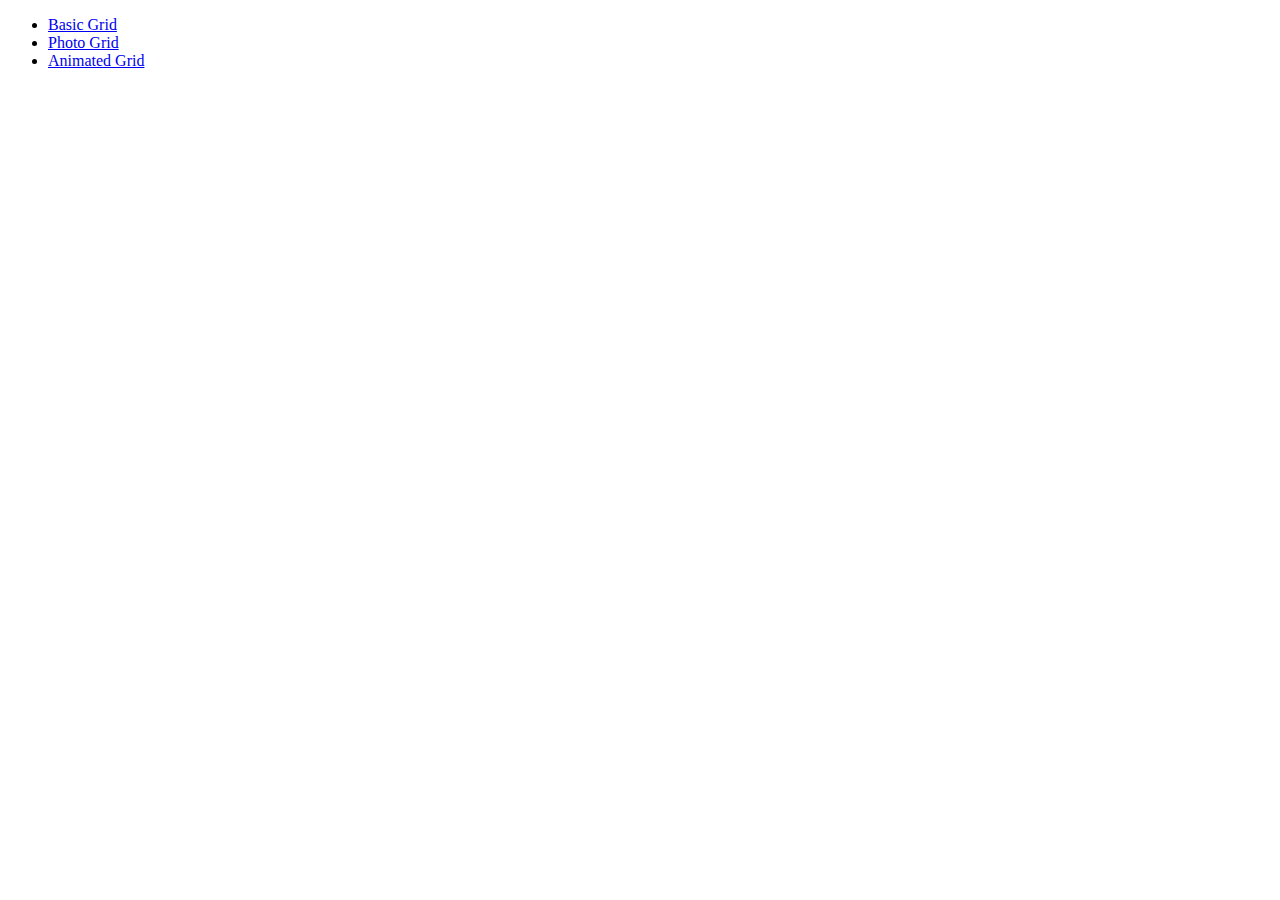
<file: index.html>
<!DOCTYPE html>
<html lang="en">
  <head>
    <meta charset="UTF-8" />
    <meta http-equiv="X-UA-Compatible" content="IE=edge" />
    <meta name="viewport" content="width=device-width, initial-scale=1.0" />
    <title>Document</title>
  </head>
  <body>
    <ul>
      <li><a href="./basic-grid.html">Basic Grid</a></li>
      <li><a href="./photo-grid.html">Photo Grid</a></li>
      <li><a href="./animated-grid.html">Animated Grid</a></li>
    </ul>
  </body>
</html>
</file>
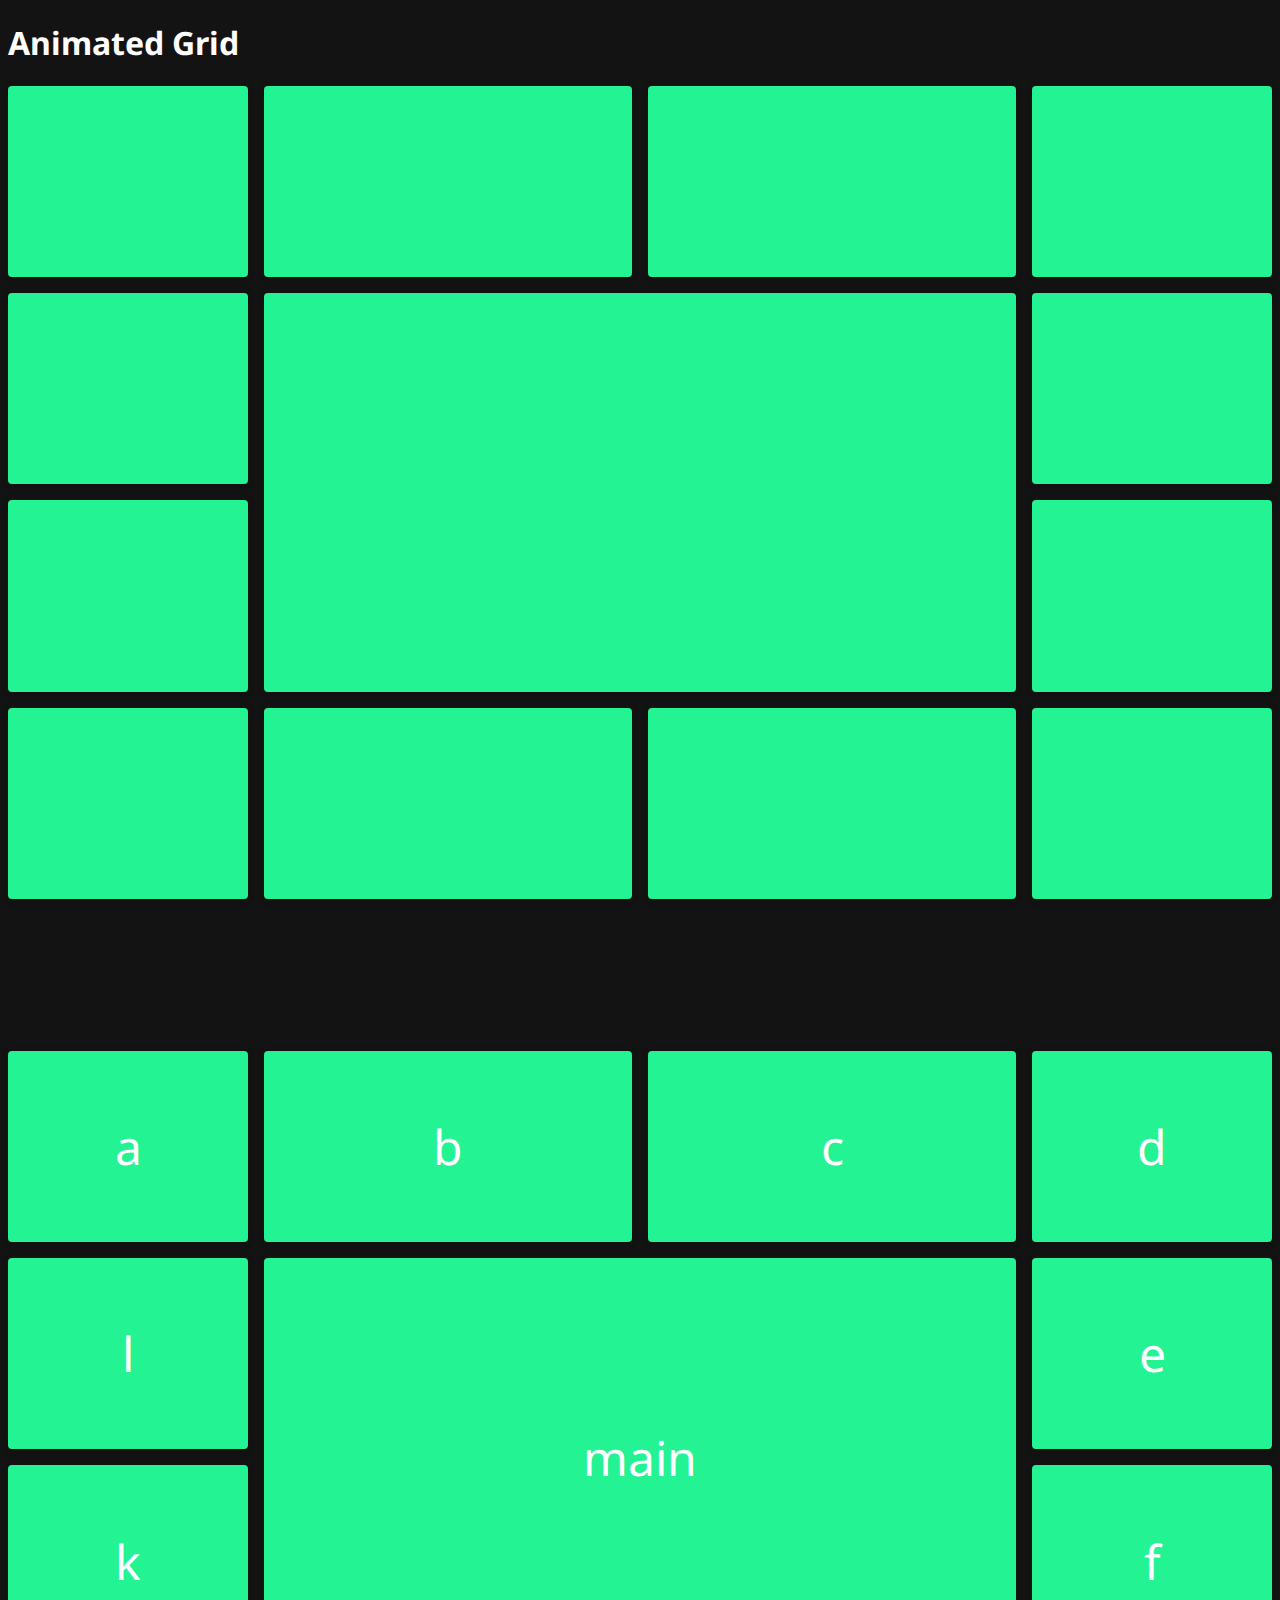
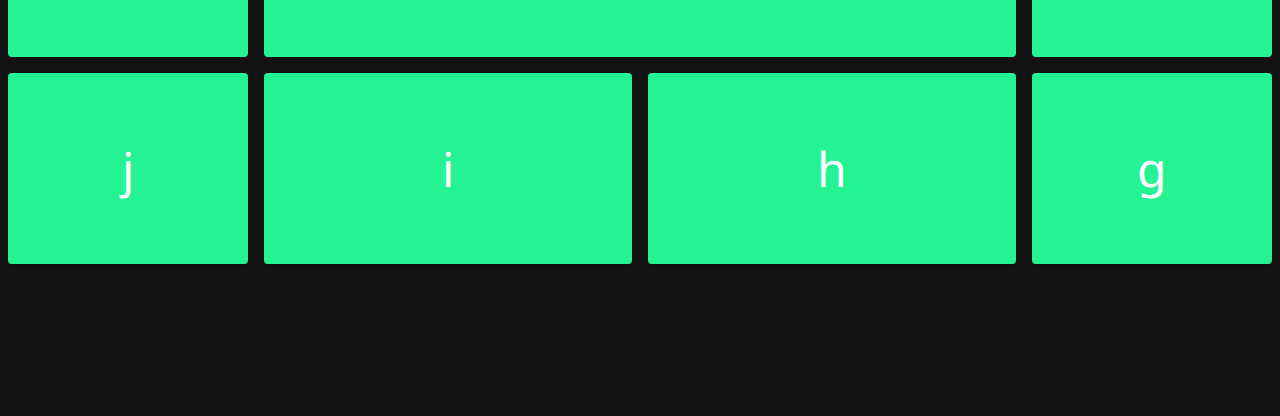
<file: animated-grid.html>
<!DOCTYPE html>
<html lang="en">
  <head>
    <meta charset="UTF-8" />
    <meta http-equiv="X-UA-Compatible" content="IE=edge" />
    <meta name="viewport" content="width=device-width, initial-scale=1.0" />
    <title>Document</title>
    <style>
      @import url("./base.css");
      @import url("animated-grid.css");
    </style>
  </head>
  <body>
    <h1>Animated Grid</h1>
    <section class="animated-grid">
      <div
        class="card"
        style="
          background-image: url('https://images.unsplash.com/photo-1558981359-219d6364c9c8?ixlib=rb-1.2.1&ixid=eyJhcHBfaWQiOjEyMDd9&auto=format&fit=crop&w=2100&q=80');
        "
      ></div>
      <div
        class="card"
        style="
          background-image: url('https://images.unsplash.com/photo-1583585635793-0e1894c169bd?ixlib=rb-1.2.1&ixid=eyJhcHBfaWQiOjEyMDd9&auto=format&fit=crop&w=913&q=80');
        "
      ></div>
      <div
        class="card"
        style="
          background-image: url('https://images.unsplash.com/photo-1583426573939-97d09302d76a?ixlib=rb-1.2.1&ixid=eyJhcHBfaWQiOjEyMDd9&auto=format&fit=crop&w=968&q=80');
        "
      ></div>
      <div
        class="card"
        style="
          background-image: url('https://images.unsplash.com/photo-1583531172005-814191b8b6c0?ixlib=rb-1.2.1&ixid=eyJhcHBfaWQiOjEyMDd9&auto=format&fit=crop&w=975&q=80');
        "
      ></div>
      <div
        class="card"
        style="
          background-image: url('https://images.unsplash.com/photo-1583532452513-a02186582ccd?ixlib=rb-1.2.1&ixid=eyJhcHBfaWQiOjEyMDd9&auto=format&fit=crop&w=1950&q=80');
        "
      ></div>
      <div
        class="card"
        style="
          background-image: url('https://images.unsplash.com/photo-1583445013765-46c20c4a6772?ixlib=rb-1.2.1&ixid=eyJhcHBfaWQiOjEyMDd9&auto=format&fit=crop&w=1950&q=80');
        "
      ></div>
      <div
        class="card card-wide"
        style="
          background-image: url('https://images.unsplash.com/photo-1583425423320-2386622cd2e4?ixlib=rb-1.2.1&ixid=eyJhcHBfaWQiOjEyMDd9&auto=format&fit=crop&w=1980&q=80');
        "
      ></div>
      <div
        class="card"
        style="
          background-image: url('https://images.unsplash.com/photo-1583483425010-c566431a7710?ixlib=rb-1.2.1&ixid=eyJhcHBfaWQiOjEyMDd9&auto=format&fit=crop&w=1951&q=80');
        "
      ></div>
      <div
        class="card"
        style="
          background-image: url('https://images.unsplash.com/photo-1583500557349-fb5238f8d946?ixlib=rb-1.2.1&ixid=eyJhcHBfaWQiOjEyMDd9&auto=format&fit=crop&w=1949&q=80');
        "
      ></div>
      <div
        class="card"
        style="
          background-image: url('https://images.unsplash.com/photo-1583468323330-9032ad490fed?ixlib=rb-1.2.1&ixid=eyJhcHBfaWQiOjEyMDd9&auto=format&fit=crop&w=1955&q=80');
        "
      ></div>
      <div
        class="card"
        style="
          background-image: url('https://images.unsplash.com/photo-1583562835057-a62d1beffbf3?ixlib=rb-1.2.1&ixid=eyJhcHBfaWQiOjEyMDd9&auto=format&fit=crop&w=949&q=80');
        "
      ></div>
      <div
        class="card"
        style="
          background-image: url('https://images.unsplash.com/photo-1583518257225-f9a8081f6a84?ixlib=rb-1.2.1&ixid=eyJhcHBfaWQiOjEyMDd9&auto=format&fit=crop&w=1950&q=80');
        "
      ></div>
      <div
        class="card"
        style="
          background-image: url('https://images.unsplash.com/photo-1502134249126-9f3755a50d78?ixlib=rb-1.2.1&ixid=eyJhcHBfaWQiOjEyMDd9&auto=format&fit=crop&w=2100&q=80');
        "
      ></div>
    </section>

    <section class="animated-grid">
      <div class="card">a</div>
      <div class="card">b</div>
      <div class="card">c</div>
      <div class="card">d</div>
      <div class="card">e</div>
      <div class="card">f</div>
      <div class="card">g</div>
      <div class="card">h</div>
      <div class="card">i</div>
      <div class="card">j</div>
      <div class="card">k</div>
      <div class="card">l</div>
      <div class="card">main</div>
    </section>
  </body>
</html>
</file>
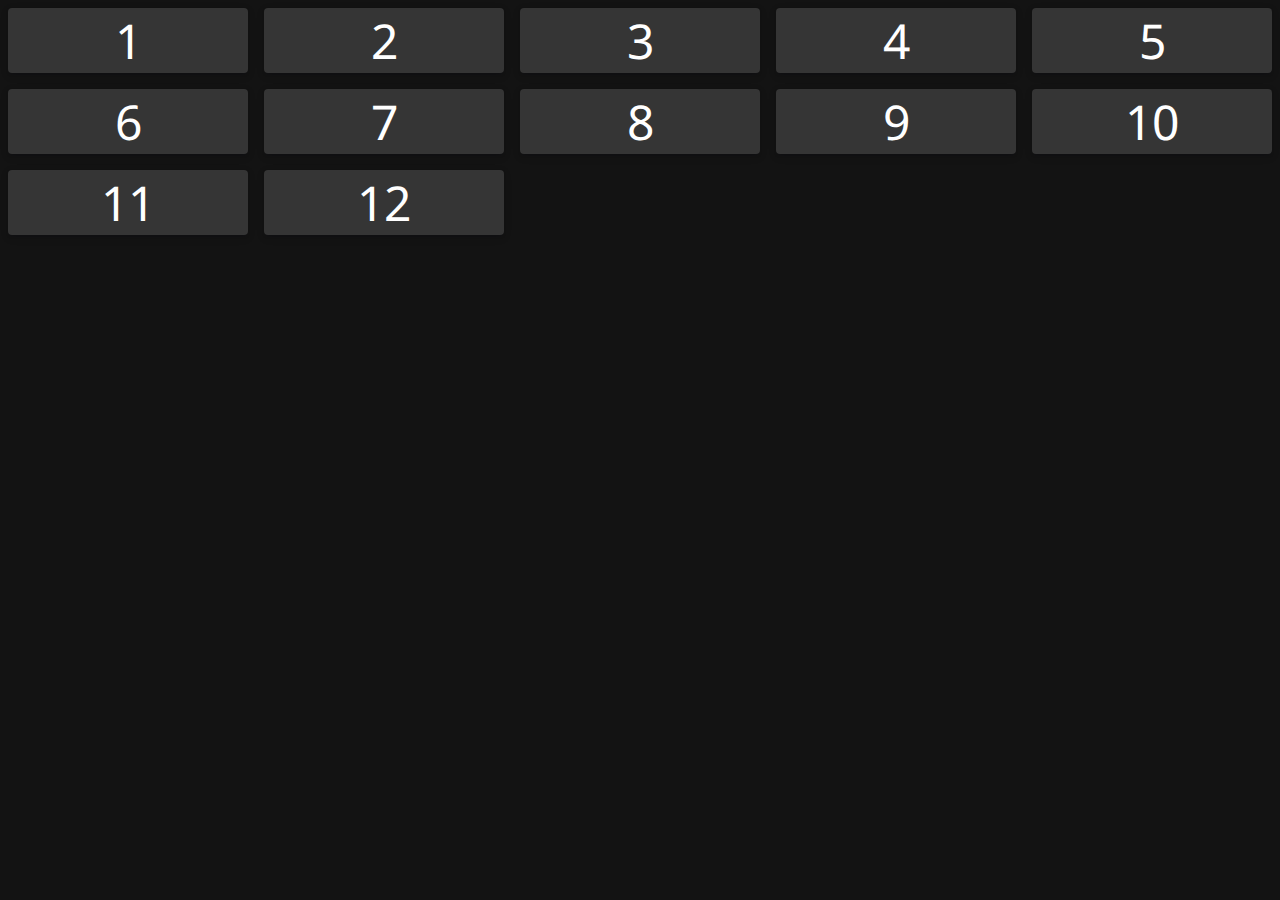
<file: basic-grid.html>
<!DOCTYPE html>
<html lang="en">
  <head>
    <meta charset="UTF-8" />
    <meta http-equiv="X-UA-Compatible" content="IE=edge" />
    <meta name="viewport" content="width=device-width, initial-scale=1.0" />
    <title>Basic Grid</title>
    <style>
      @import url("./base.css");
      @import url("./basic-grid.css");
    </style>
  </head>
  <body>
    <section class="basic-grid">
      <div class="card">1</div>
      <div class="card">2</div>
      <div class="card">3</div>
      <div class="card">4</div>
      <div class="card">5</div>
      <div class="card">6</div>
      <div class="card">7</div>
      <div class="card">8</div>
      <div class="card">9</div>
      <div class="card">10</div>
      <div class="card">11</div>
      <div class="card">12</div>
    </section>
  </body>
</html>
</file>
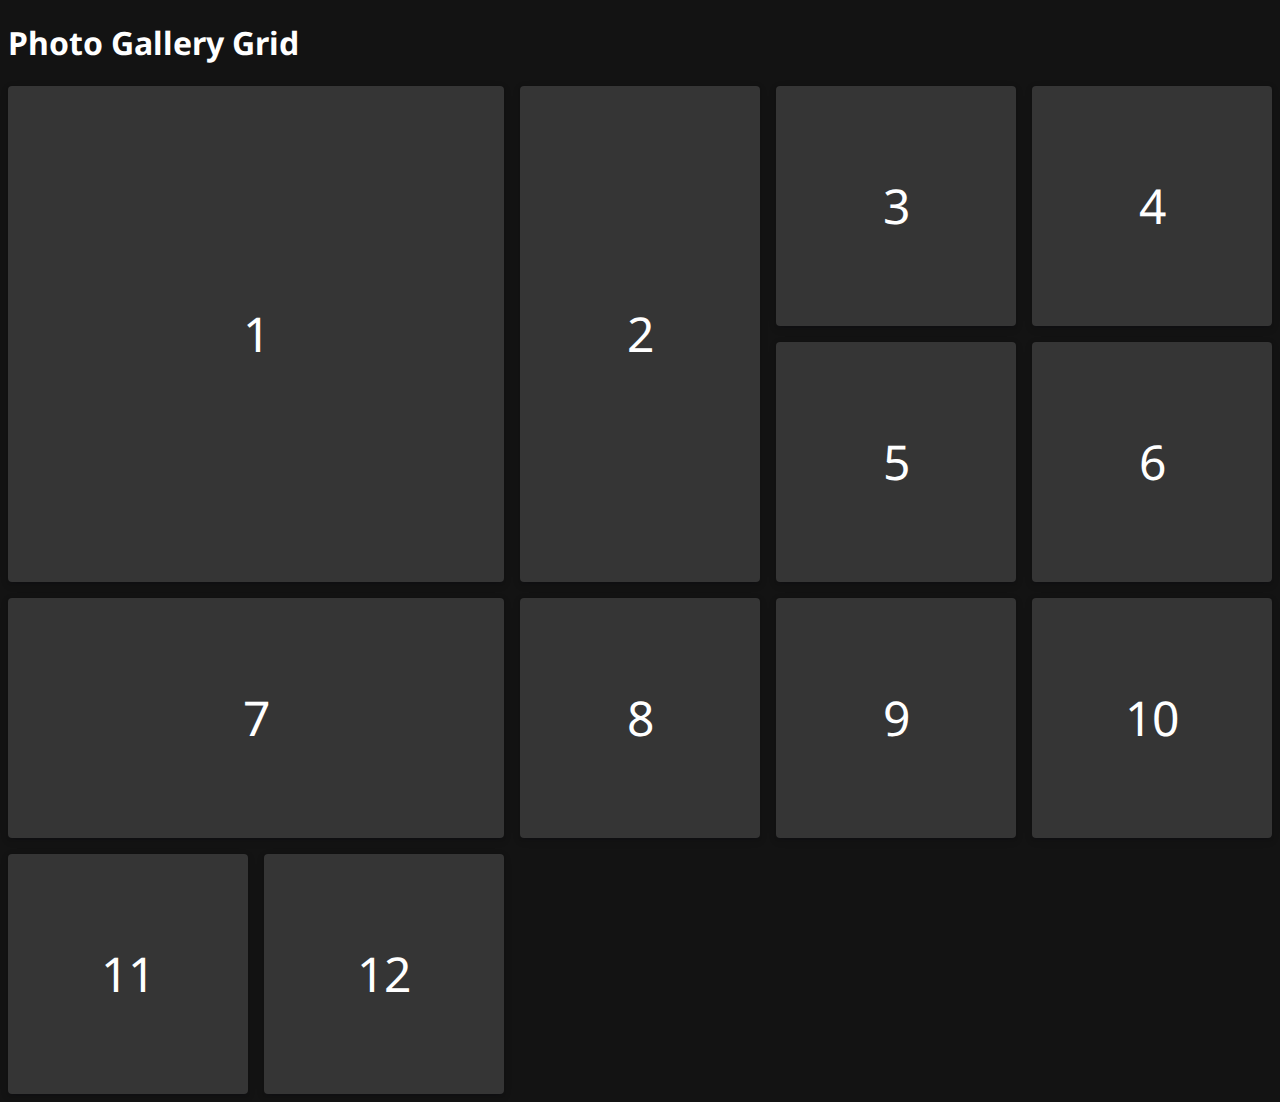
<file: photo-grid.html>
<!DOCTYPE html>
<html lang="en">
  <head>
    <meta charset="UTF-8" />
    <meta http-equiv="X-UA-Compatible" content="IE=edge" />
    <meta name="viewport" content="width=device-width, initial-scale=1.0" />
    <title>Document</title>
    <style>
      @import url("./base.css");
      @import url("./photo-grid.css");
    </style>
  </head>
  <body>
    <h1>Photo Gallery Grid</h1>
    <div class="photo-grid">
      <div
        class="card card-tall card-wide"
        style="
          background-image: url('https://images.unsplash.com/photo-1558981359-219d6364c9c8?ixlib=rb-1.2.1&ixid=eyJhcHBfaWQiOjEyMDd9&auto=format&fit=crop&w=2100&q=80');
        "
      >
        1
      </div>
      <div
        class="card card-tall"
        style="
          background-image: url('https://images.unsplash.com/photo-1583585635793-0e1894c169bd?ixlib=rb-1.2.1&ixid=eyJhcHBfaWQiOjEyMDd9&auto=format&fit=crop&w=913&q=80');
        "
      >
        2
      </div>
      <div
        class="card"
        style="
          background-image: url('https://images.unsplash.com/photo-1583531172005-814191b8b6c0?ixlib=rb-1.2.1&ixid=eyJhcHBfaWQiOjEyMDd9&auto=format&fit=crop&w=975&q=80');
        "
      >
        3
      </div>
      <div
        class="card"
        style="
          background-image: url('https://images.unsplash.com/photo-1583426573939-97d09302d76a?ixlib=rb-1.2.1&ixid=eyJhcHBfaWQiOjEyMDd9&auto=format&fit=crop&w=968&q=80');
        "
      >
        4
      </div>
      <div
        class="card"
        style="
          background-image: url('https://images.unsplash.com/photo-1583532452513-a02186582ccd?ixlib=rb-1.2.1&ixid=eyJhcHBfaWQiOjEyMDd9&auto=format&fit=crop&w=1950&q=80');
        "
      >
        5
      </div>
      <div
        class="card"
        style="
          background-image: url('https://images.unsplash.com/photo-1583445013765-46c20c4a6772?ixlib=rb-1.2.1&ixid=eyJhcHBfaWQiOjEyMDd9&auto=format&fit=crop&w=1950&q=80');
        "
      >
        6
      </div>
      <div
        class="card card-wide"
        style="
          background-image: url('https://images.unsplash.com/photo-1583562835057-a62d1beffbf3?ixlib=rb-1.2.1&ixid=eyJhcHBfaWQiOjEyMDd9&auto=format&fit=crop&w=949&q=80');
        "
      >
        7
      </div>
      <div
        class="card"
        style="
          background-image: url('https://images.unsplash.com/photo-1583483425010-c566431a7710?ixlib=rb-1.2.1&ixid=eyJhcHBfaWQiOjEyMDd9&auto=format&fit=crop&w=1951&q=80');
        "
      >
        8
      </div>
      <div
        class="card"
        style="
          background-image: url('https://images.unsplash.com/photo-1583500557349-fb5238f8d946?ixlib=rb-1.2.1&ixid=eyJhcHBfaWQiOjEyMDd9&auto=format&fit=crop&w=1949&q=80');
        "
      >
        9
      </div>
      <div
        class="card"
        style="
          background-image: url('https://images.unsplash.com/photo-1583468323330-9032ad490fed?ixlib=rb-1.2.1&ixid=eyJhcHBfaWQiOjEyMDd9&auto=format&fit=crop&w=1955&q=80');
        "
      >
        10
      </div>
      <div
        class="card"
        style="
          background-image: url('https://images.unsplash.com/photo-1583425423320-2386622cd2e4?ixlib=rb-1.2.1&ixid=eyJhcHBfaWQiOjEyMDd9&auto=format&fit=crop&w=1980&q=80');
        "
      >
        11
      </div>
      <div
        class="card"
        style="
          background-image: url('https://images.unsplash.com/photo-1583518257225-f9a8081f6a84?ixlib=rb-1.2.1&ixid=eyJhcHBfaWQiOjEyMDd9&auto=format&fit=crop&w=1950&q=80');
        "
      >
        12
      </div>
    </div>
  </body>
</html>
</file>
